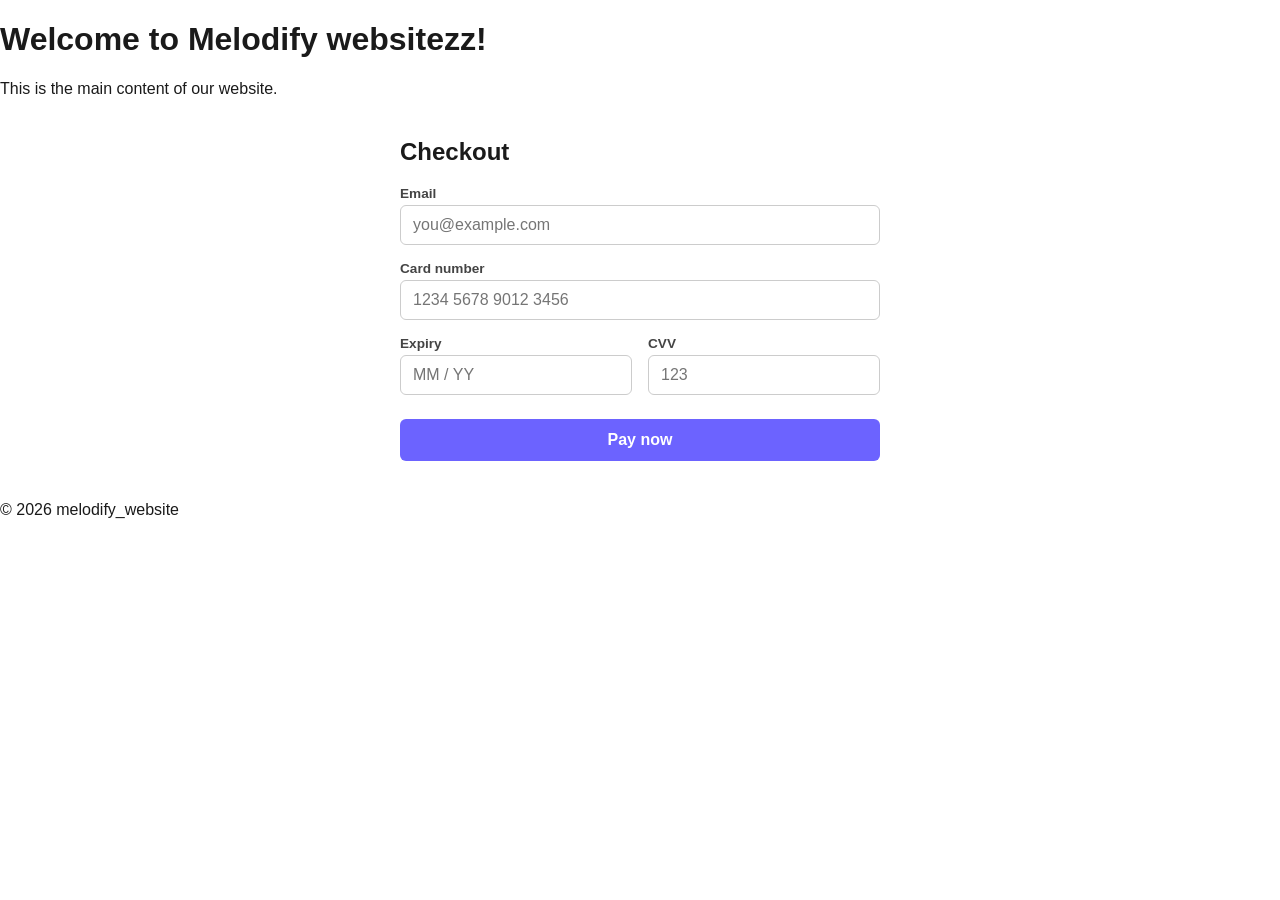
<file: index.html>
<!DOCTYPE html>
<html lang="en">
<head>
    <meta charset="UTF-8">
    <meta name="viewport" content="width=device-width, initial-scale=1.0">
    <title>melodify_website</title>
    <link rel="stylesheet" href="css/styles.css">
<link rel="stylesheet" href="css/responsive.css">
</head>
<body>
    <header>
        <h1>Welcome to Melodify websitezz!</h1>
    </header>
    <main>
        <p>This is the main content of our website.</p>
    </main>
    <section id="checkout">
      <h2>Checkout</h2>
      <form id="checkout-form" novalidate>
        <div class="form-group">
          <label for="email">Email</label>
          <input type="email" id="email" name="email" required placeholder="you@example.com" />
        </div>
        <div class="form-group">
          <label for="card-number">Card number</label>
          <input type="text" id="card-number" name="card-number" inputmode="numeric"
                 maxlength="19" placeholder="1234 5678 9012 3456" autocomplete="cc-number" />
        </div>
        <div class="form-row">
          <div class="form-group">
            <label for="expiry">Expiry</label>
            <input type="text" id="expiry" name="expiry" placeholder="MM / YY" maxlength="7" autocomplete="cc-exp" />
          </div>
          <div class="form-group">
            <label for="cvv">CVV</label>
            <input type="text" id="cvv" name="cvv" inputmode="numeric" maxlength="4" placeholder="123" autocomplete="cc-csc" />
          </div>
        </div>
        <ul id="cart-errors" hidden></ul>
        <button type="submit" id="checkout-btn">Pay now</button>
      </form>

      <div id="checkout-success" hidden>
        <div class="success-icon">✓</div>
        <h3>Payment successful!</h3>
        <p>Thanks for your order. A confirmation will be sent to your email.</p>
        <button id="checkout-restart">Place another order</button>
      </div>
    </section>

    <footer>
        <p>&copy; 2026 melodify_website</p>
    </footer>
    <script src="js/main.js"></script>
</body>
</html>
</file>
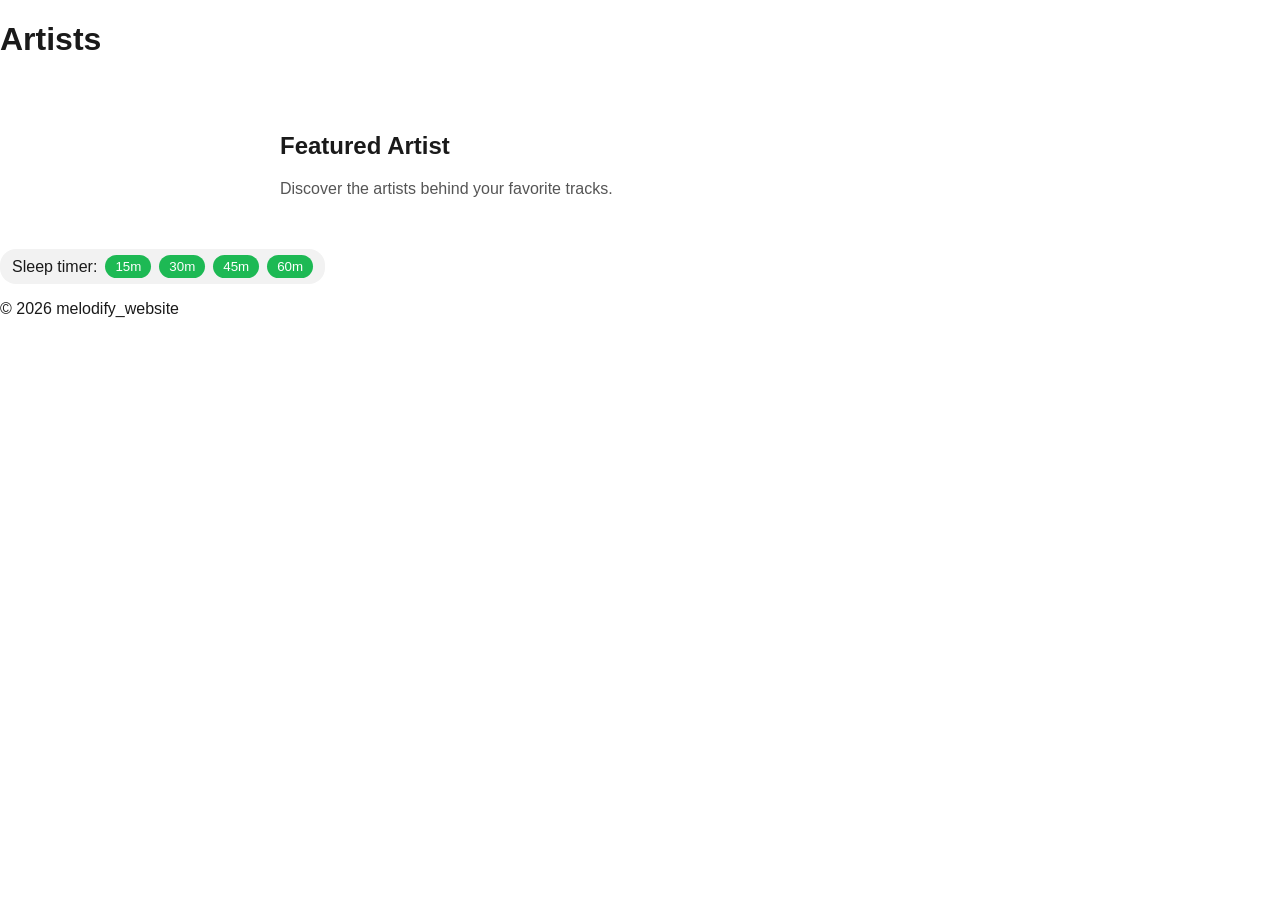
<file: artists.html>
<!DOCTYPE html>
<html lang="en">
<head>
    <meta charset="UTF-8">
    <meta name="viewport" content="width=device-width, initial-scale=1.0">
    <title>Artists – Melodify</title>
    <link rel="stylesheet" href="css/styles.css">
    <link rel="stylesheet" href="css/artist-profiles.css">
    <link rel="stylesheet" href="css/sleep-timer.css">
</head>
<body>
    <header>
        <h1>Artists</h1>
    </header>
    <main>
        <section class="artist-profile">
            <h2>Featured Artist</h2>
            <p>Discover the artists behind your favorite tracks.</p>
        </section>
        <div class="sleep-timer" id="sleep-timer" role="group" aria-label="Sleep timer">
            <span>Sleep timer:</span>
            <button type="button" class="sleep-timer__preset" data-minutes="15" aria-pressed="false">15m</button>
            <button type="button" class="sleep-timer__preset" data-minutes="30" aria-pressed="false">30m</button>
            <button type="button" class="sleep-timer__preset" data-minutes="45" aria-pressed="false">45m</button>
            <button type="button" class="sleep-timer__preset" data-minutes="60" aria-pressed="false">60m</button>
            <span class="sleep-timer__remaining" id="sleep-timer-remaining" hidden></span>
        </div>
    </main>
    <footer>
        <p>&copy; 2026 melodify_website</p>
    </footer>
    <script src="js/sleep-timer.js"></script>
    <script src="js/sleep-timer-ui.js"></script>
</body>
</html>
</file>
<file: css/styles.css>
/* styles.css */
body { font-family: sans-serif; margin: 0; color: #1a1a1a; }

#checkout {
  max-width: 480px;
  margin: 40px auto;
  padding: 0 16px;
}

#checkout-form {
  display: flex;
  flex-direction: column;
  gap: 16px;
}

.form-group {
  display: flex;
  flex-direction: column;
  gap: 4px;
}

.form-row {
  display: flex;
  gap: 16px;
}

.form-row .form-group {
  flex: 1;
}

label {
  font-size: 0.85rem;
  font-weight: 600;
  color: #444;
}

input {
  padding: 10px 12px;
  border: 1px solid #ccc;
  border-radius: 6px;
  font-size: 1rem;
  transition: border-color 0.15s;
}

input:focus {
  outline: none;
  border-color: #6c63ff;
  box-shadow: 0 0 0 3px rgba(108, 99, 255, 0.15);
}

#checkout-btn {
  margin-top: 8px;
  padding: 12px;
  background: #6c63ff;
  color: #fff;
  border: none;
  border-radius: 6px;
  font-size: 1rem;
  font-weight: 600;
  cursor: pointer;
}

#checkout-btn:hover {
  background: #574fd6;
}

input.input-error {
  border-color: #e53e3e;
  box-shadow: 0 0 0 3px rgba(229, 62, 62, 0.15);
}

.field-error {
  font-size: 0.78rem;
  color: #e53e3e;
  margin-top: 2px;
}

#checkout-success {
  text-align: center;
  padding: 32px 0;
}

.success-icon {
  display: inline-flex;
  align-items: center;
  justify-content: center;
  width: 56px;
  height: 56px;
  border-radius: 50%;
  background: #6c63ff;
  color: #fff;
  font-size: 1.75rem;
  margin-bottom: 16px;
}

#checkout-success h3 {
  margin: 0 0 8px;
  font-size: 1.25rem;
}

#checkout-success p {
  color: #555;
  margin: 0 0 24px;
}

#checkout-restart {
  padding: 10px 24px;
  background: transparent;
  border: 2px solid #6c63ff;
  border-radius: 6px;
  color: #6c63ff;
  font-size: 0.95rem;
  font-weight: 600;
  cursor: pointer;
}

#checkout-restart:hover {
  background: #f0eeff;
}
</file>
<file: css/responsive.css>
/* responsive.css */
@media (max-width: 768px) { body { font-size: 0.9em; } }
</file>
<file: css/artist-profiles.css>
/* artist-profiles.css */

.artist-profile {
    max-width: 720px;
    margin: 0 auto;
    padding: 32px 16px;
}

.artist-profile h2 {
    margin-bottom: 8px;
    font-size: 1.5rem;
}

.artist-profile p {
    color: #555;
    line-height: 1.6;
}
</file>
<file: css/sleep-timer.css>
/* sleep-timer.css */

.sleep-timer {
    display: inline-flex;
    align-items: center;
    gap: 8px;
    padding: 6px 12px;
    border-radius: 16px;
    background-color: #f2f2f2;
}

.sleep-timer__preset {
    padding: 4px 10px;
    border: none;
    border-radius: 12px;
    background-color: #1db954;
    color: #fff;
    cursor: pointer;
}

.sleep-timer__preset[aria-pressed="true"] {
    background-color: #14833b;
}

.sleep-timer__remaining {
    font-variant-numeric: tabular-nums;
    color: #555;
}
</file>
